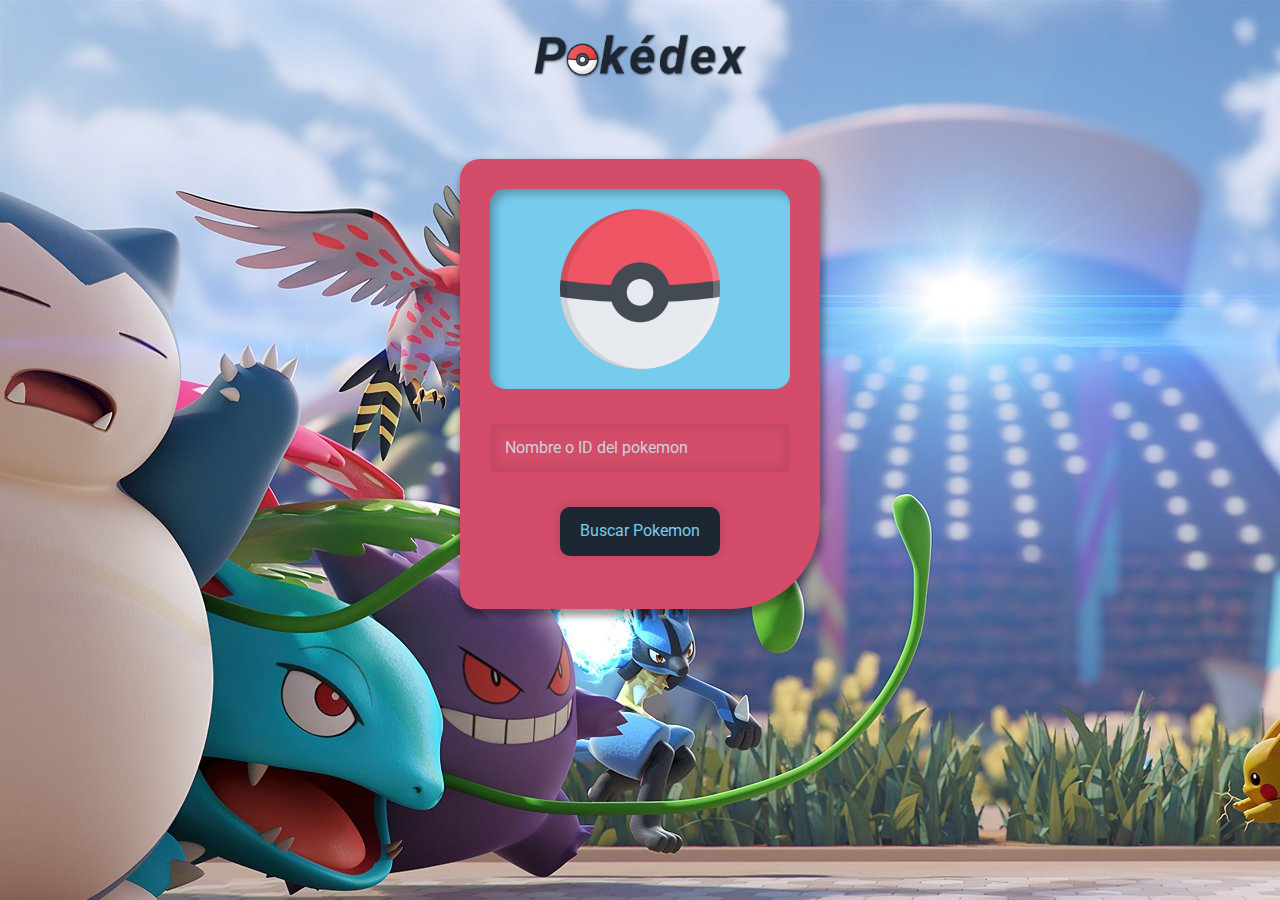
<file: pokedex/index.html>
<!DOCTYPE html>
<html lang="es">

<head>
    <meta charset="UTF-8">
    <meta http-equiv="X-UA-Compatible" content="IE=edge">
    <meta name="viewport" content="width=device-width, initial-scale=1.0">

    <!-- Google fonts -->
    <link rel="preconnect" href="https://fonts.googleapis.com">
    <link rel="preconnect" href="https://fonts.gstatic.com" crossorigin>
    <link href="https://fonts.googleapis.com/css2?family=Roboto:wght@300;400;500;700&display=swap" rel="stylesheet">

    <!-- Hojas de estilo -->
    <link rel="stylesheet" href="css/normalize.css">
    <link rel="stylesheet" href="css/styles.css">

    <title>Pokédex</title>
</head>

<body class="body">
    <!-- === Header start === -->
    <header class="header">
        <img class="header__logo" src="img/Logo-pokedex.webp" alt="Logo pokédex">
    </header>
    <!-- === Header end === -->

    <main class="main">
        <!-- === Pokedex section start === -->
        <section class="search-pokemon">
            <div class="gameboy">
                <div class="gameboy__screen">
                    <img class="gameboy__img" src="img/pokebola.png" alt="Pokemon" id="img">
                </div>

                <div class="gameboy__body">
                    <input type="text" class="gameboy__input" placeholder="Nombre o ID del pokemon" id="input">
                    <button type="button" class="button button--gameboy" id="button">Buscar Pokemon</button>
                </div>
            </div>

            <div class="pokemon" id="pokemon-data">
                <div class="pokemon__title">
                    <h2 class="pokemon__name" id="poke-name">Pikachu</h2>

                    <div id="poke-type">

                    </div>
                </div>

                <h3>Características</h3>

                <div class="stats">
                    <div class="stats__item">
                        <p class="stats__data" id="poke-id">1</p>
                        <h4>ID</h4>
                    </div>

                    <div class="stats__item">
                        <p class="stats__data" id="poke-height">30</p>
                        <h4>Altura</h4>
                    </div>

                    <div class="stats__item">
                        <p class="stats__data" id="poke-weight">30</p>
                        <h4>Peso</h4>
                    </div>
                </div>

                <h3>Estadísticas</h3>

                <div class="stats">
                    <div class="stats__item">
                        <p class="stats__data" id="hp">1</p>
                        <h4>HP</h4>
                    </div>

                    <div class="stats__item">
                        <p class="stats__data" id="atk">30</p>
                        <h4>ATK</h4>
                    </div>

                    <div class="stats__item">
                        <p class="stats__data" id="def">30</p>
                        <h4>DEF</h4>
                    </div>

                    <div class="stats__item">
                        <p class="stats__data" id="satk">30</p>
                        <h4>SATK</h4>
                    </div>

                    <div class="stats__item">
                        <p class="stats__data" id="sdef">30</p>
                        <h4>SDEF</h4>
                    </div>

                    <div class="stats__item">
                        <p class="stats__data" id="spd">30</p>
                        <h4>SPD</h4>
                    </div>
                </div>

                <h3>Movimientos</h3>

                <div class="moves">
                    <ul class="moves__list" id="moves-list">
                        
                    </ul>
                </div>
            </div>
        </section>
        <!-- === Pokedez section end === -->
    </main>

    <script src="js/script.js"></script>
</body>

</html>
</file>
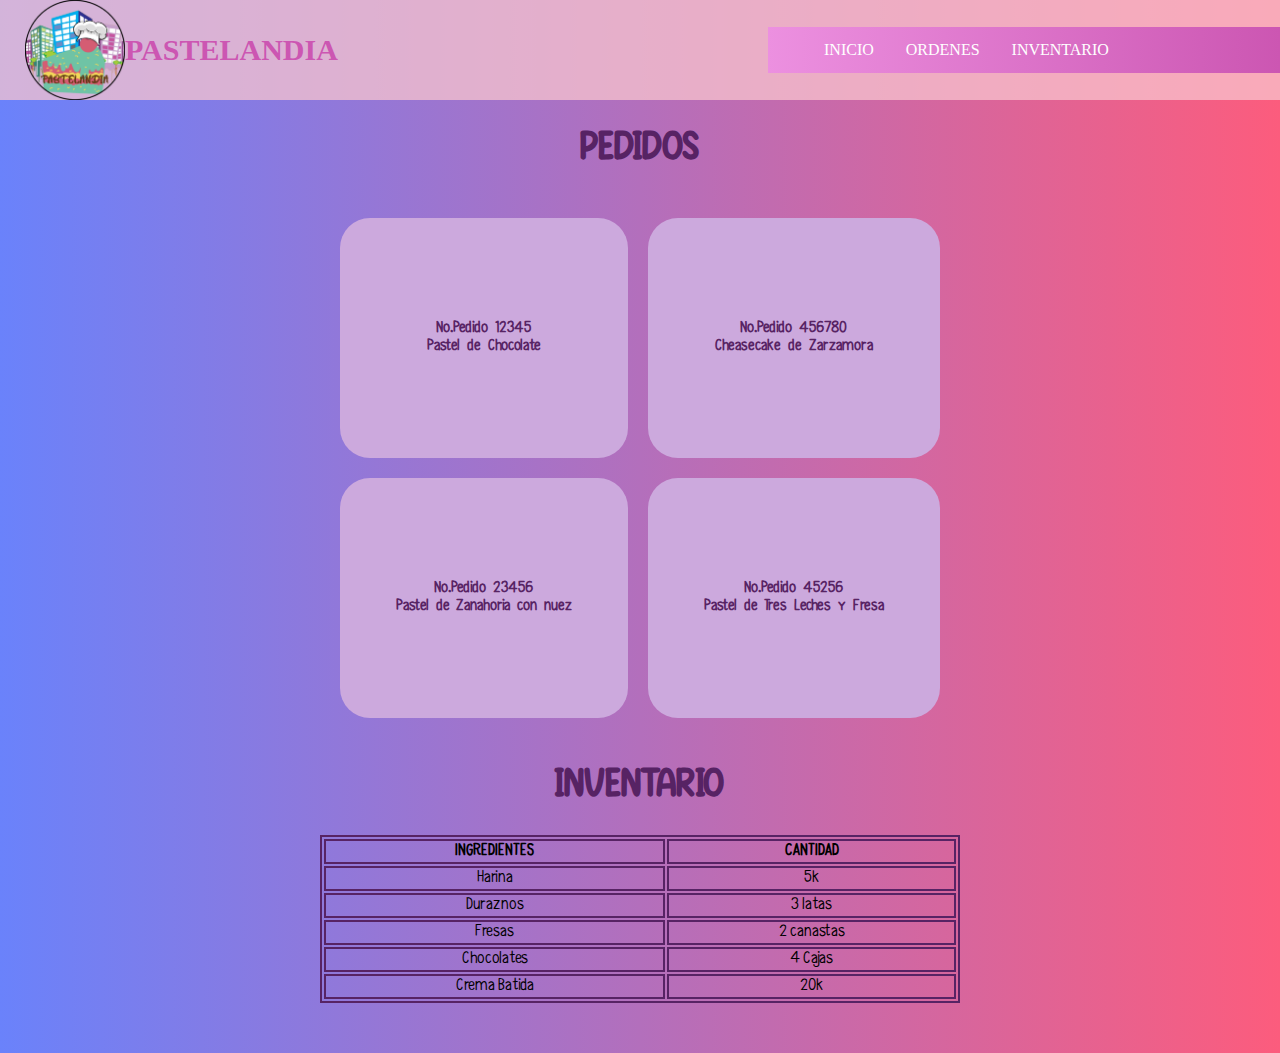
<file: front/admin.html>
<!DOCTYPE html>
<html lang="es">
<head>
    <meta charset="UTF-8">
    <meta http-equiv="X-UA-Compatible" content="IE=edge">
    <meta name="viewport" content="width=device-width, initial-scale=1.0">
    <link rel="stylesheet" href="style.css">
    <title>Administrador</title>
</head>
<body>
    <!-- encabezado -->
        <div class="encabezado">
        <div class="logo">
            <img class="logo-pasteleria" src="LOGO PASTELERIA.png" alt="logo">
            <p class="logo-titulo">PASTELANDIA</p>
        </div>
        <div class="nav">
            <ul class="nav-list">
                <li class="list-item">
                    <a href="Pasteleria.html">INICIO</a>
                </li>
                <li class="list-item">
                    <a href="#ordenes">ORDENES</a>
                </li>
                <li class="list-item">
                    <a href="#inventario">INVENTARIO</a>
                </li>
            </ul>
        </div>
    </div>
    <!-- ordenes -->
    <section id="ordenes">
        <h1 class="h1-admin">PEDIDOS</h1>

    <table CELLPADDING=20 CELLSPACING=5 align="center" style="border-width:4px; 
      width:50%; border-width:6px; border-radius:30px; border-spacing: 20px 20px;">

      <tr>

        <th bgcolor="#CCA9DD" style="font-size: 20px;border-radius:30px; height: 200px;">
          <h2 class="h2-admin" align="center" style="font-size: 15px">
            No.Pedido 12345<br>
            Pastel de Chocolate
          </h2>
        </th>

        <th bgcolor="#CCA9DD" style="font-size: 20px;border-radius:30px; ">
          <h2 class="h2-admin" align="center" style="font-size: 15px">
            No.Pedido 456780<br>
            Cheasecake de Zarzamora 
          </h2>
        </th>

      </tr>

      <tr>

        <th bgcolor="#CCA9DD" style="font-size: 20px;border-radius:30px; height: 200px;">
          <h2 class="h2-admin" align="center" style="font-size: 15px">
            No.Pedido 23456<br>
            Pastel de Zanahoria con nuez
          </h2>
        </th>

        <th bgcolor="#CCA9DD" style="font-size: 20px; border-radius:30px; " >
          <h2 class="h2-admin" align="center" style="font-size: 15px">
            No.Pedido 45256<br>
            Pastel de Tres Leches y Fresa
          </h2>
        </th>

      </tr>
    </table>
    </section>
    <!-- inventario -->
    <section id="inventario">
        <h1 class="h1-admin">INVENTARIO</h1>

            <table class="inventario">
      <thead>
        <tr>
          <th scope="col" style="border: #572364 2px solid;">INGREDIENTES</th>
          <th scope="col" style="border: #572364 2px solid;">CANTIDAD</th>
        </tr>
      </thead>
      <tbody>
        <tr>
          <td style="border: #572364 2px solid;">Harina</td>
          <td style="border: #572364 2px solid;">5k</td>
        </tr>
        <tr>
          <td style="border: #572364 2px solid;">Duraznos</td>
          <td style="border: #572364 2px solid;">3 latas</td>
        </tr>
        <tr>
          <td style="border: #572364 2px solid;">Fresas</td>
          <td style="border: #572364 2px solid;">2 canastas</td>
        </tr>
         <tr>
          <td style="border: #572364 2px solid;">Chocolates</td>
          <td style="border: #572364 2px solid;">4 Cajas</td>
        </tr>
         <tr>
          <td style="border: #572364 2px solid;">Crema Batida</td>
          <td style="border: #572364 2px solid;">20k</td>
        </tr>
      </tbody>
    </table>
    </section>
</body>
</html>
</file>
<file: pokedex/css/styles.css>
/* 
=================
ESTILOS GENERALES
=================
*/

:root {
    --light-red: #d34d6a;
    --dark-red: #d4366b;
    --light-gray: #77ccee;
    --blue-dark: #1d2733;
}

.body {
    font-family: "Roboto", sans-serif;
    background-image: url("/pokedex/img/fondo.jpg");
}

h3 { 
    color: #1d2733;
}

h4 {
    font-size: 14px;
    color: var(--dark-red);
}
/* 
===================
HEADER
===================
*/

.header {
    display: flex;
    width: 100%;
    justify-content: center;
    padding-top: 30px;
    padding-bottom: 30px;
    margin-bottom: 50px;
}

.header__logo {
    width: 220px;
}

/* 
======================
MAIN CONTENT
======================
*/

.main {
    max-width: 1100px;
    margin-left: auto;
    margin-right: auto;
    margin-bottom: 100px;
    width: 100%;
}

/* 
======================
POKEMON SEARCH SECTION
======================
*/

.search-pokemon {
    width: 100%;
    display: flex;
    justify-content: space-around;
    align-items: flex-start;
}

.gameboy {
    width: 360px;
    height: 450px;
    padding: 30px;
    background: var(--light-red);
    border-radius: 20px 20px 90px 20px;
    box-shadow: 2px 5px 7px 2px rgba(0,0,0,0.39);
}

.gameboy__screen {
    width: 100%;
    height: 200px;
    display: flex;
    justify-content: center;
    align-items: center;
    background-color: var(--light-gray);
    border-radius: 15px;
    box-shadow: inset 5px 5px 9px 0px rgba(0,0,0,0.26);
}

.gameboy__img {
    width: 160px;
    animation: bouncel 0.4s alternate infinite ease-in;
}

.gameboy__body {
    display: flex;
    flex-direction: column;
    justify-content: center;
    align-items: center;
}

.gameboy__input {
    margin: 35px 0;
    padding: 15px;
    width: 100%;
    background-color: var(--light-red);
    color: var(--light-gray);
    border: none;
    border-radius: 5px;
    box-shadow: inset 0px -1px 12px 5px rgba(0,0,0,0.08);
    outline: none;
}

.gameboy__input::placeholder {
    color: #ced1db;
}

.button--gameboy {
    padding: 10px;
    cursor: pointer;
    padding: 15px 20px;
    background-color: var(--blue-dark);
    color: var(--light-gray);
    border: none;
    border-radius: 10px;
    box-shadow: 0px -1px 4px 5px rgba(0,0,0,0.06);
    transition: box-shadow 0.1s ease-in;
}

.button--gameboy:hover {
    box-shadow: 0px -1px 12px 5px rgba(0,0,0,0.19);
}

.button--gameboy:active {
    background: #223041;
}

.pokemon {
    display: none;
    flex-direction: column;
    width: 500px;
    padding: 50px;
    background-color: var(--light-gray);
    border-radius: 0 80px 80px 80px;
}

.pokemon.active {
    display: flex;
}

.pokemon__title {
    width: 100%;
    display: flex;
    justify-content: space-between;
    margin-bottom: 40px;
}

.pokemon__name {
    color: var(--dark-red);
}

.pokemon__type {
    margin-left: 10px;
    padding: 5px 10px;
    font-size: 14px;
    font-weight: 400;
    background-color: var(--blue-dark);
    color: var(--light-gray);
    border-radius: 20px;
}

.stats {
    display: flex;
    flex-wrap: wrap;
    margin-bottom: 40px;
}

.stats__item {
    margin-top: 25px;
    margin-right: 30px;
    text-align: center;
}

.stats__data {
    margin-bottom: 7px;
}

.moves { 
    margin-top: 25px;
}

.moves__list {
    height: 112px;
    padding-left: 20px;
    overflow: hidden;
    overflow-y: scroll;
}

.moves__list::-webkit-scrollbar {
    width: 7px;
    background: #618db9;
    border-radius: 10px;
}

.moves__list::-webkit-scrollbar-thumb {
    background: var(--blue-dark);
    border-radius: 10px;
}


@keyframes bouncel {
    0% {
        transform: translateY(-14px);
    }
    100% {
        transform: translateY(0);
    }
}

/* 
======================
FOOTER
======================
*/

.footer {
    width: 100%;
    padding: 50px;
    background-color: var(--blue-dark);
    color: var(--light-gray);
    text-align: center;
}

@media (max-width: 980px) {
    .main{
        padding-left: 35px;
        padding-right: 35px;
    }

    .search-pokemon {
        flex-direction: column;
    }

    .gameboy {
        width: 100%;
        margin-right: auto;
        margin-left: auto;
    }

    .pokemon {
        margin-top: 80px;
        width: 100%;
        padding: 35px;
    }
}
</file>
<file: front/style.css>
/* fondo */
body{
    margin: 0%;
    background: #FC5C7D;  /* fallback for old browsers */
    background: -webkit-linear-gradient(to right, #6A82FB, #FC5C7D);  /* Chrome 10-25, Safari 5.1-6 */
    background: linear-gradient(to right, #6A82FB, #FC5C7D); /* W3C, IE 10+/ Edge, Firefox 16+, Chrome 26+, Opera 12+, Safari 7+ */
    }
    .contenedor {  display: grid;
        grid-template-columns: 1fr 1fr;
        grid-template-rows: 0.3fr 2fr 2fr 2.7fr;
        gap: 0px 0px;
        grid-auto-flow: row;
        grid-template-areas:
          "encabezado encabezado"
          "inicio inicio"
          "menu menu"
          "pedido pedido";
      }
      
      .encabezado {  display: grid;
        grid-template-columns: 1.5fr 1fr;
        grid-template-rows: 1fr;
        gap: 0px 0px;
        grid-auto-flow: row;
        grid-template-areas:
          "logo nav";
        grid-area: encabezado;
      }
      
      .logo { grid-area: logo; }
      
      .nav { grid-area: nav; }
      
      .inicio {
        display: grid; 
        grid-template-columns: 1fr 1fr 1fr; 
        grid-template-rows: 1fr 1fr 1fr; 
        gap: 0px 0px; 
        grid-template-areas: 
          "bienvenida direc tel-hora"
          "bienvenida direc tel-hora"
          "bienvenida direc tel-hora"; 
        grid-area: inicio; 
      }
      .bienvenida { grid-area: bienvenida; }
      .direc { grid-area: direc; 
        margin-top: 170px;
    }
      .tel-hora { grid-area: tel-hora; 
        margin-top: 170px;}
      
      .menu {  display: grid;
        grid-template-columns: 1fr 1fr 1fr;
        grid-template-rows: 1fr 1fr 1fr 1fr;
        gap: 0px 0px;
        grid-auto-flow: row;
        grid-template-areas:
          "titulo-menu titulo-menu titulo-menu"
          "pastel1 pastel2 pastel3"
          "pastel4 pastel5 pastel6"
          "pastel7 pastel8 pastel9";
        grid-area: menu;

      }
      
      .titulo-menu { grid-area: titulo-menu; }
      
      .pastel1 { grid-area: pastel1; 
        height: 240px;
    width: 350px;
    background-color: #e5f6f0;
    font-weight: 600;
    border-radius: 25px;
    display: flex;
    align-items: center;
    justify-content: center;
    margin: 10px;
    padding: 10px;
    
   }
      
      .pastel2 { grid-area: pastel2; 
        height: 240px;
    width: 350px;
    background-color: #e5f6f0;
    font-weight: 600;
    border-radius: 25px;
    display: flex;
    align-items: center;
    justify-content: center;
    margin: 10px;
    padding: 10px;}
      
      .pastel3 { grid-area: pastel3; 
        height: 240px;
    width: 350px;
    background-color: #e5f6f0;
    font-weight: 600;
    border-radius: 25px;
    display: flex;
    align-items: center;
    justify-content: center;
    margin: 10px;
    padding: 10px;
    }
      
      .pastel4 { grid-area: pastel4; 
        height: 240px;
        width: 350px;
        background-color: #e5f6f0;
        font-weight: 600;
        border-radius: 25px;
        display: flex;
        align-items: center;
        justify-content: center;
        margin: 10px;
        padding: 10px;}
      
      .pastel5 { grid-area: pastel5; 
        height: 240px;
        width: 350px;
        background-color: #e5f6f0;
        font-weight: 600;
        border-radius: 25px;
        display: flex;
        align-items: center;
        justify-content: center;
        margin: 10px;
        padding: 10px;}
      
      .pastel6 { grid-area: pastel6; 
        height: 240px;
        width: 350px;
        background-color: #e5f6f0;
        font-weight: 600;
        border-radius: 25px;
        display: flex;
        align-items: center;
        justify-content: center;
        margin: 10px;
        padding: 10px;}
      
      
        .pedido {
            display: grid; 
            grid-template-columns: 1fr 1fr 1fr; 
            grid-template-rows: 0.5fr 2.5fr; 
            gap: 0px 0px; 
            grid-template-areas: 
              "titulo-pedido titulo-pedido titulo-pedido"
              "contenedor-datos contenedor-datos contenedor-datos";
            grid-area: pedido; 
          }
          .titulo-pedido { grid-area: titulo-pedido; }
          .contenedor-datos {
            display: grid; 
            grid-template-columns: 1fr 1fr 1fr; 
            grid-template-rows: 1fr 1fr 1fr; 
            gap: 0px 0px; 
            grid-template-areas: 
              "datos1 datos2 datos3"
              "datos1 datos2 datos3"
              "datos1 datos2 datos3"; 
            grid-area: contenedor-datos; 
          }
          .datos1 { grid-area: datos1; }
          .datos2 { grid-area: datos2; }
          .datos3 { grid-area: datos3; }
      /* inicio*/
      .croquis{
          height: 80%;
          display: block;
    margin: auto;
      }
      .iconos-inicio{
        height: 70px;
      }
      .contacto-inicio{
        display: flex;
    flex-direction: column;
    justify-content: center;
      }
      .tel-inicio{
        display: flex;
        align-items: center;
        justify-content: center;
      }
      .hora-inicio{
        display: flex;
        align-items: center;
        justify-content: center;
      }
      .correo-inicio{
        display: flex;
        align-items: center;
        justify-content: center;
      }
      .text-inicio{
        font-family: 'Poppins', sans-serif;
        color: #cfe277;
      }

      /* nav */
      ul {
        list-style-type: none;
       
        overflow: hidden;
        background: linear-gradient(to right, #ec90e0, #cc56b2);
        top: 0;
        width: auto;
    }
    
    li {
        float: left;
    }
    
    li a {
        display: block;
        color: white;
        text-align: center;
        padding: 14px 16px;
        text-decoration: none;
    }
    
    li a:hover:not(.active) {
        background-color: rgba(235, 43, 171, 0.658);
    }
    
    .active {
        background-color: #4CAF50;
    }
    /* encabezado */
    .encabezado{
        margin: 0%;
    background: #f8c5cfbd;  /* fallback for old browsers */
    background: -webkit-linear-gradient(to right, #6af6fb, #aecf62); 
    align-items: center;
        justify-content: center;
    }
    .logo{
        display: flex;
        align-items: center;
        text-align: left;
    }
    .logo-pasteleria{
        height: 100px;
        margin-left: 25px;
    }
    .logo-titulo{
        font-size: 30px;
        font-weight: 600;
        color: #cc56b2;
    }
    .nav{
        align-items: center;
        justify-content: center;
        
    }
    /* inicio */
    .titulo-inicio{
        font-size: 36px;
    text-align: center;
    color: #d1d1f3;
    letter-spacing: 3px;
    margin: 40px 0 50px 0;
    }
    .subtema-inicio{
        text-align: center;
    color: #e8f0a4;
    letter-spacing: 3px;
    margin: 0px 0 50px 0;
    }
    .logo-pasteleria-inicio{
        height: 400px;
        display:block;
        margin:auto;
    }
    /* menu */
    .menu{
        margin-top: auto;
        display:block;
        
    }
    .pasteles-menu-1{
        display: flex;
        align-items: center;
        justify-content: center;
    }
    .pasteles-menu-2{
        display: flex;
        align-items: center;
        justify-content: center;
    }
    .titulo-menu{
    font-size: 36px;
    text-align: center;
    color: #f3ddd1;
    letter-spacing: 3px;
    margin: 30px 0 0px 0;
    }
    .img-pastel{
        height: 100px;
        display:block;
        margin:auto;
    }
    .letras-pasteles-menu{
        font-family: 'Poppins', sans-serif;
    color: #6264e7;
    }
    /* pedidos */
    .titulo-pedido{
        font-size: 36px;
    text-align: center;
    color: #f3ddd1;
    letter-spacing: 3px;
    margin: 50px 0 0px 0;
    }
    .contenedor-datos{
    border: 3px solid #b9cf7b;
    padding: 20px 50px;
    border-radius: 25px;
    margin:0 40px 40px 40px;
    text-align: center;
    background-color: #7bbbcf80;
    }
    .input-form{
        width: 70%;
        margin: 15px 10px;

    }
    .label-text{
    font-family: 'Poppins', sans-serif;
    color: #cfe277;
    }
    .check-text{
    font-family: 'Poppins', sans-serif;
    color: #f0b03a;
    }
    .subtitulo-pedido{
      color: #cfe277;
    }
    /* admin */
    .h1-admin{
      font-family: 'letra1';
       color: #572364;
       text-align: center;
       word-spacing: 0.25em;
       font-size: 40px;
   }

    .h2-admin{
       font-family: 'letra2';
       color: #572364;
       text-align: center;
       word-spacing: 0.25em;
       font-size: 30px;
       font: sans-serif;
   }

   .inventario{
       margin-left: auto;
       margin-right: auto;
       border: #572364 2px solid;
       text-align: center;
       width: 50%;
       font-family: 'letra2';
       margin-bottom: 50px;
   }

@font-face{

 font-family: letra1;
 src: url( Jelly.ttf);
}

@font-face{

 font-family: letra2;
 src: url(letra.ttf);
}
/* boton */
.btn {
  display: block;
  padding: 0.7em 1em;
  background: transparent;
  outline: none;
  border: 0;
  color: #d4af37;
  letter-spacing: 0.1em;
  font-family: monospace;
  font-size: 17px;
  font-weight: bold;
  z-index: 1;
 }
 
 .cube {
  position: relative;
  transition: all 0.5s;
 }
 
 .cube .bg-top {
  position: absolute;
  height: 10px;
  background: #d4af37;
  bottom: 100%;
  left: 5px;
  right: -5px;
  transform: skew(-45deg, 0);
  margin: 0;
  transition: all 0.4s;
 }
 
 .cube .bg-top .bg-inner {
  bottom: 0;
 }
 
 .cube .bg {
  position: absolute;
  left: 0;
  bottom: 0;
  top: 0;
  right: 0;
  background: #d4af37;
  transition: all 0.4s;
 }
 
 .cube .bg-right {
  position: absolute;
  background: #d4af37;
  top: -5px;
  z-index: 0;
  bottom: 5px;
  width: 10px;
  left: 100%;
  transform: skew(0, -45deg);
  transition: all 0.4s;
 }
 
 .cube .bg-right .bg-inner {
  left: 0;
 }
 
 .cube .bg-inner {
  background: #28282d;
  position: absolute;
  left: 2px;
  right: 2px;
  top: 2px;
  bottom: 2px;
 }
 
 .cube .text {
  position: relative;
  transition: all 0.4s;
 }
 
 .cube:hover .bg-inner {
  background: #d4af37;
  transition: all 0.4s;
 }
 
 .cube:hover .text {
  color: #28282d;
  transition: all 0.4s;
 }
 
 .cube:hover .bg-right,
 .cube:hover .bg,
 .cube:hover .bg-top {
  background: #28282d;
 }
 
 .cube:active {
  z-index: 9999;
  animation: bounce .1s linear;
 }
 
 @keyframes bounce {
  50% {
   transform: scale(0.9);
  }
 }
 .boton{
   display: flex;
   justify-content: center;
   margin-top: 40px;
 }
</file>
